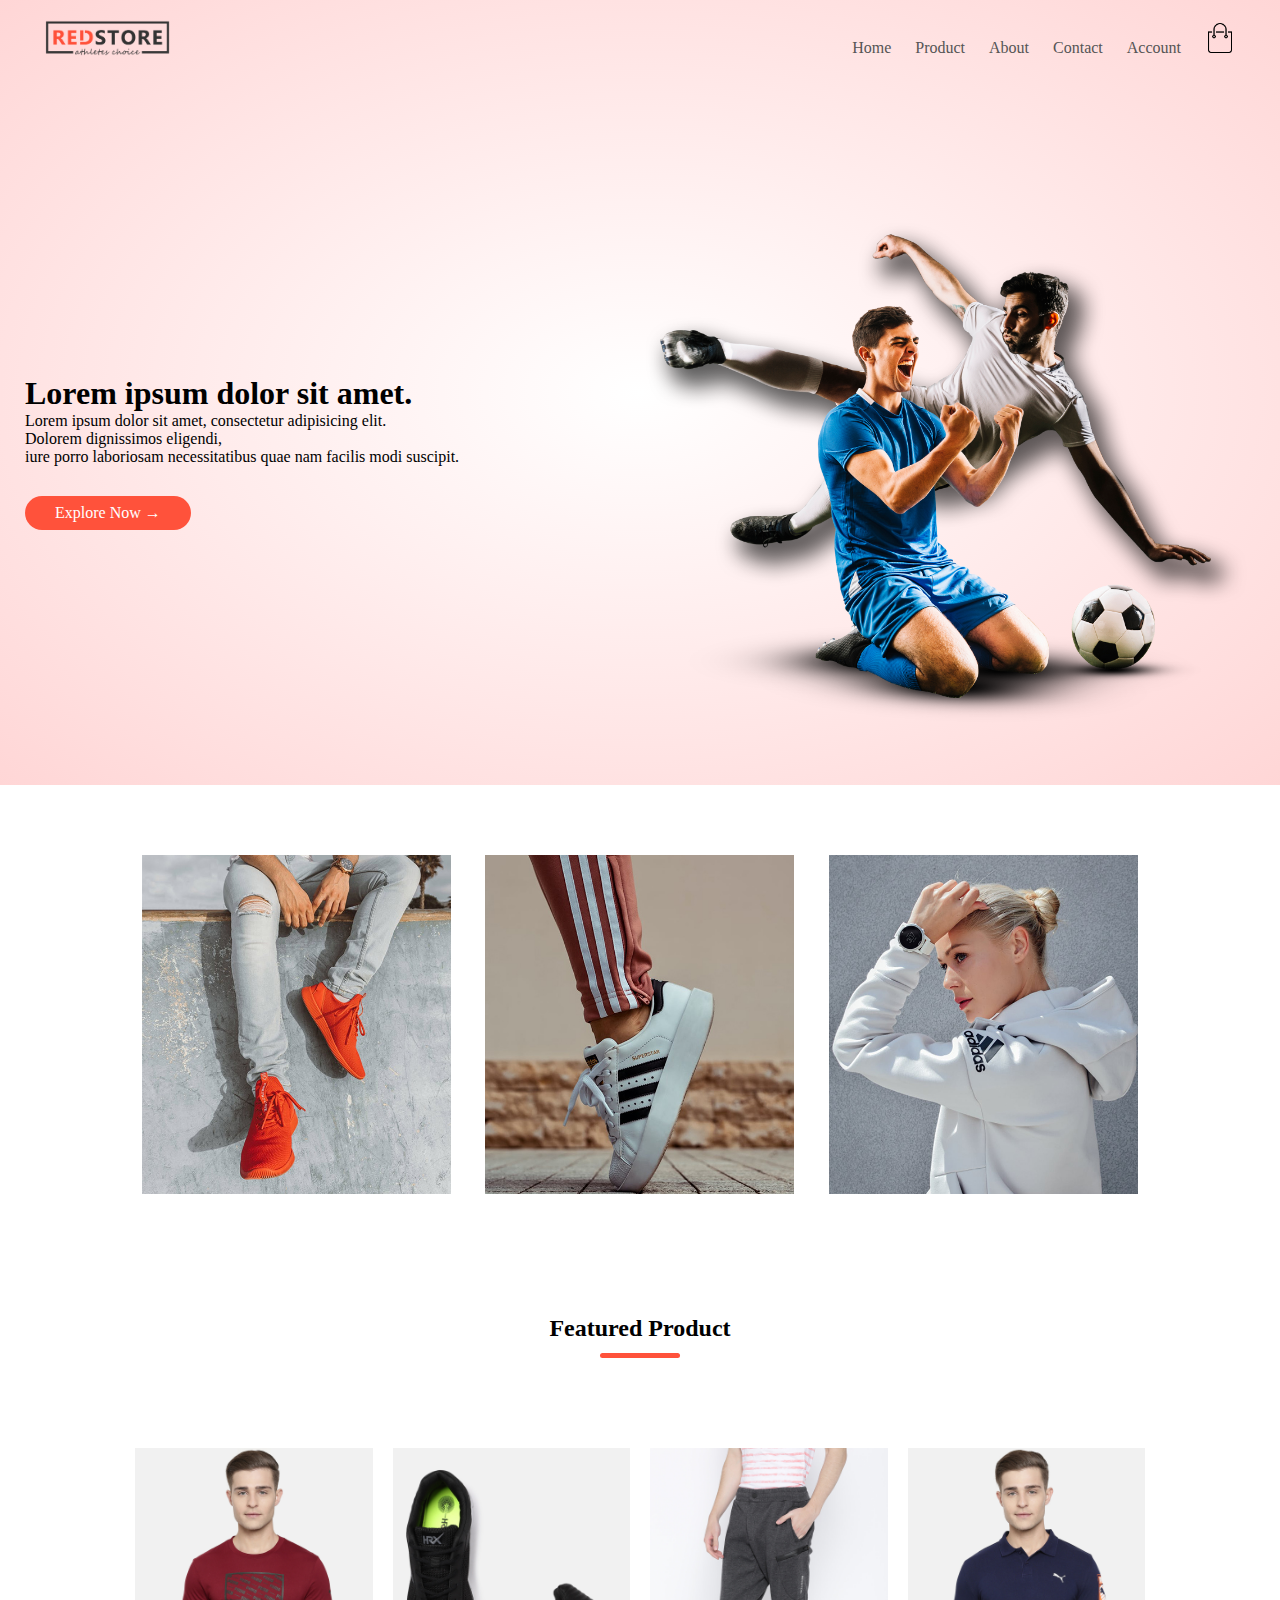
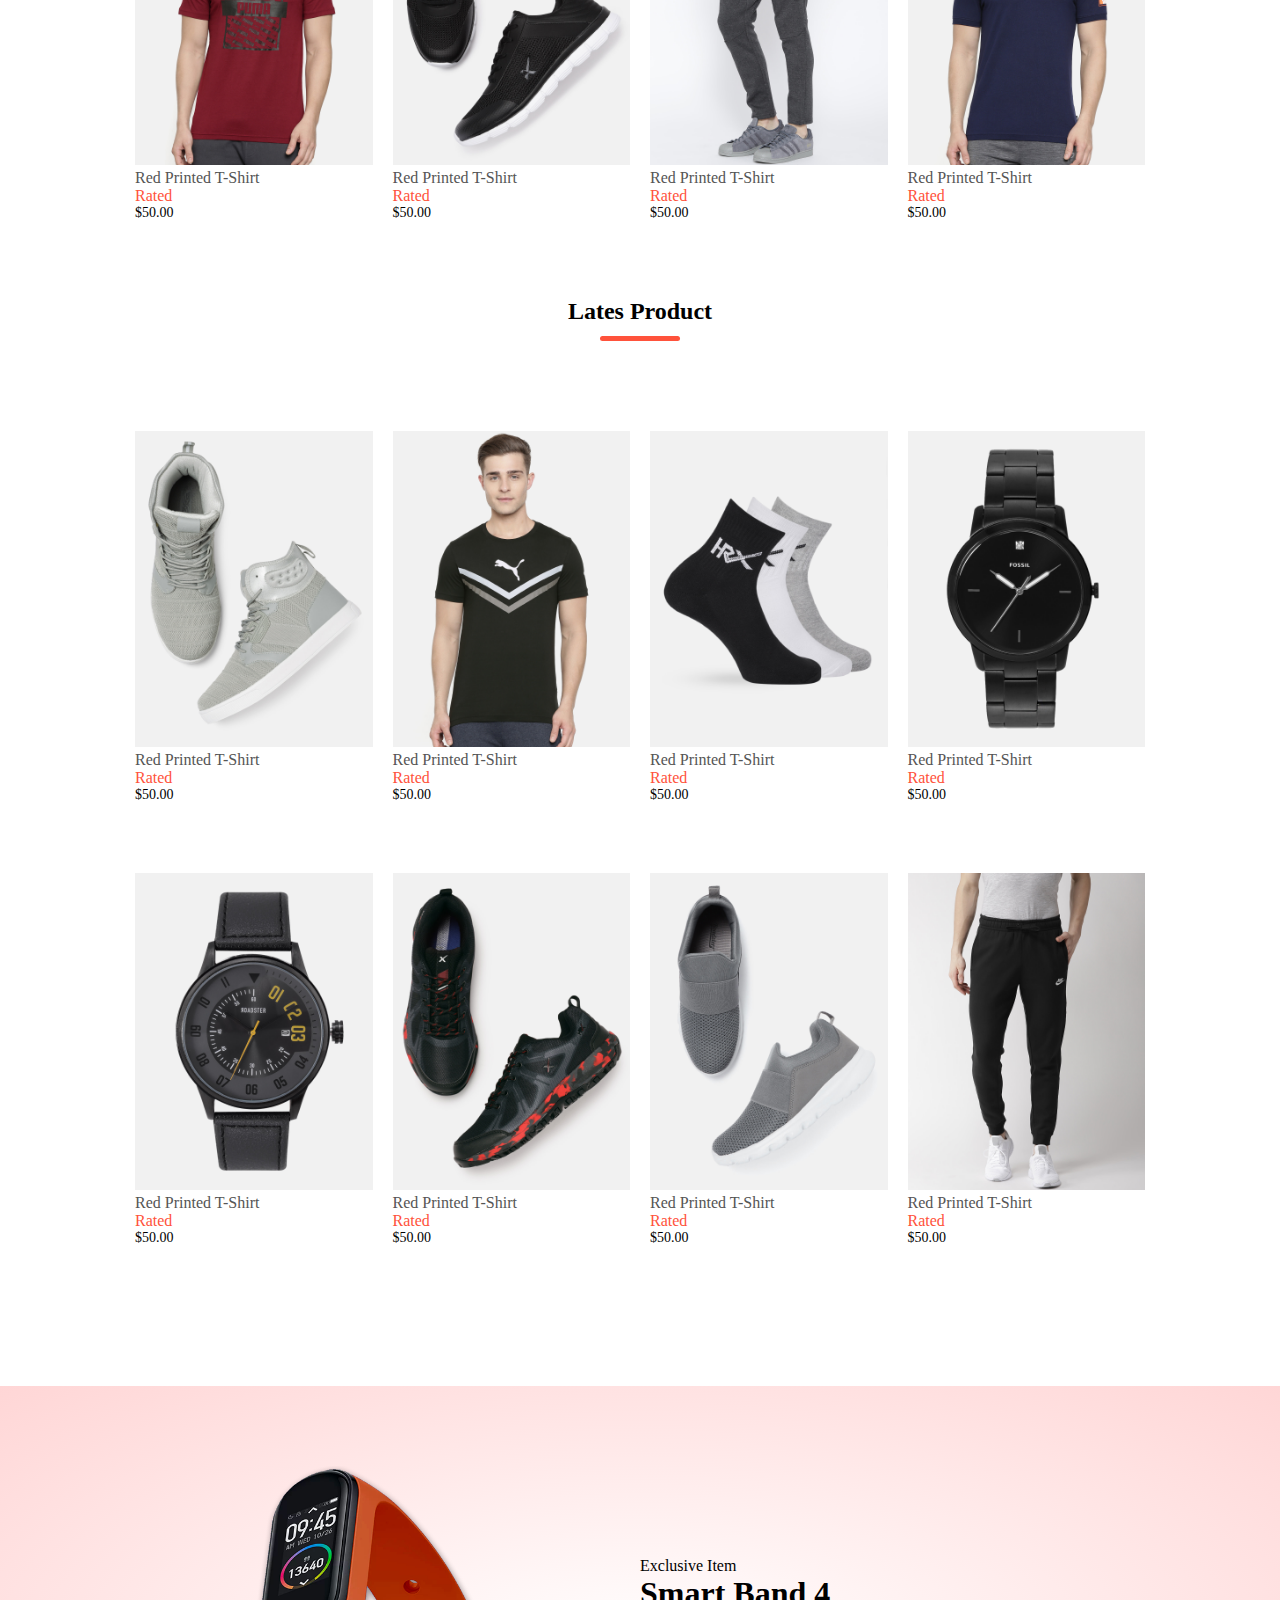
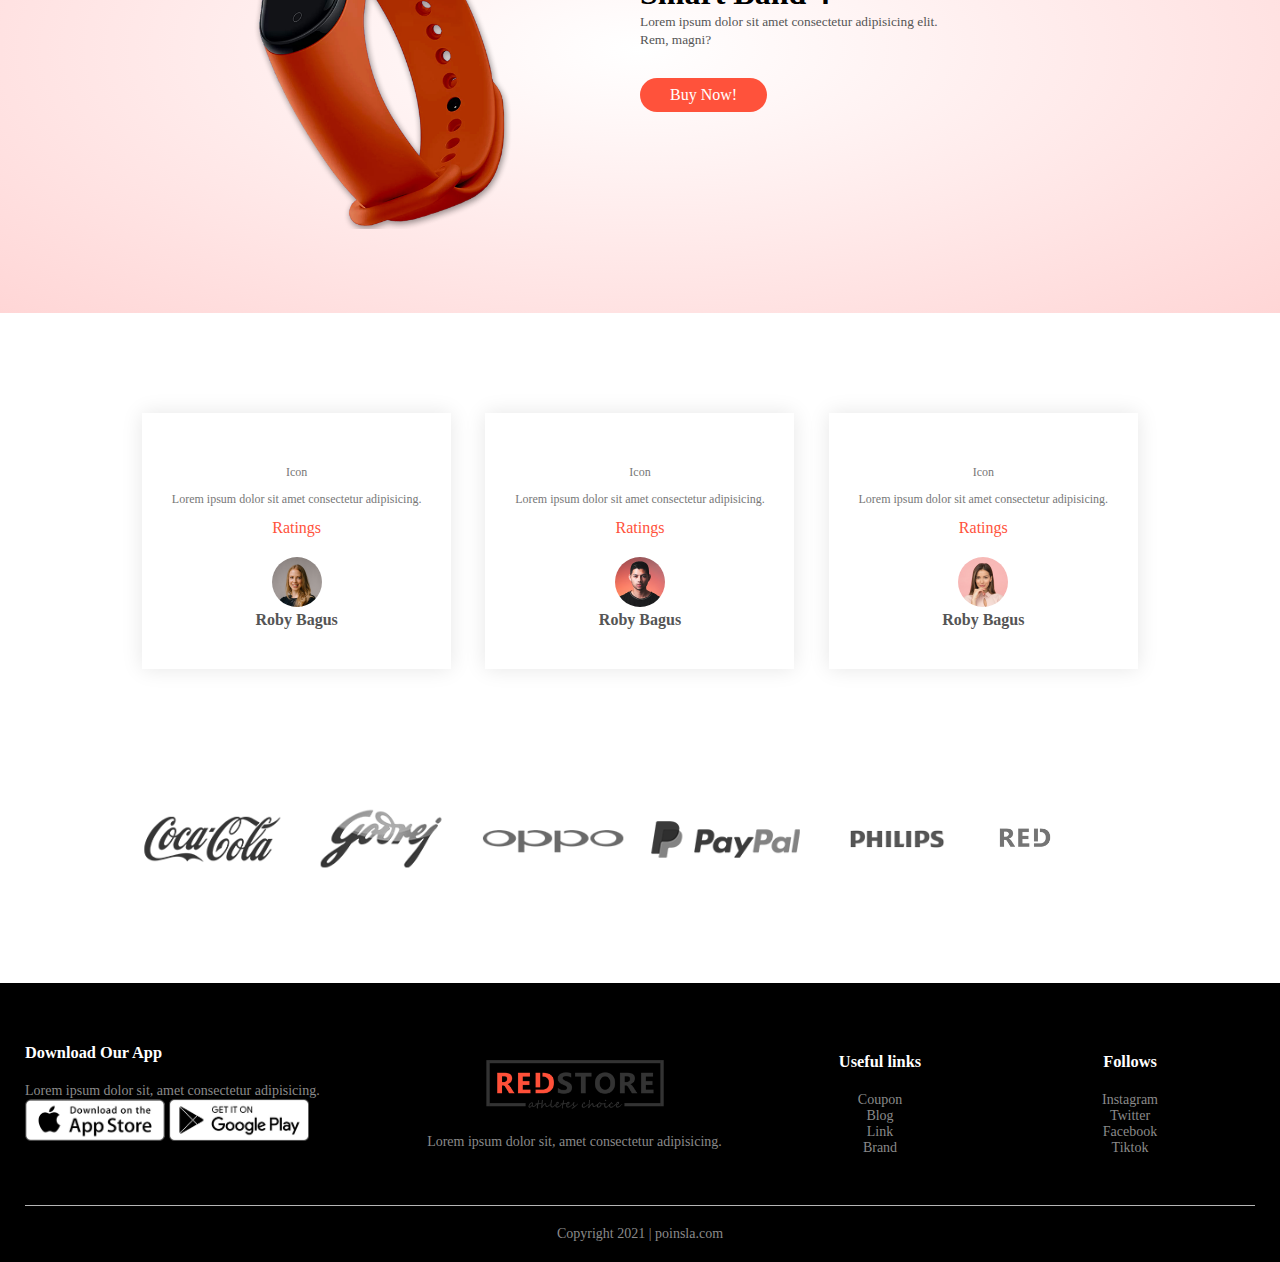
<file: index.html>
<!DOCTYPE html>
<html lang="en">
<head>
    <meta charset="UTF-8">
    <meta http-equiv="X-UA-Compatible" content="IE=edge">
    <meta name="viewport" content="width=device-width, initial-scale=1.0">
    <link rel="stylesheet" href="assets/css/style.css">
    <title>ET | Ecommerce</title>
</head>
<body>
    <section class="header">
        <div class="container">
            <nav class="navbar">
                <div>
                    <img class="logo" src="assets/images/logo.png" alt="">
                </div>
                <div class="nav-links">
                    <ul id="MenuItems">
                        <li><a href="">Home</a></li>
                        <li><a href="product.html">Product</a></li>
                        <li><a href="">About</a></li>
                        <li><a href="">Contact</a></li>
                        <li><a href="">Account</a></li>
                    </ul>
                    <img src="assets/images/cart.png" alt="" class="cart-icon">
                    <img src="assets/images/menu.png" alt="" class="menu-icon" onclick="menutoggle()">
                </div>
            </nav>
            <div class="row">
                <div class="col-2">
                    <h1>Lorem ipsum dolor sit amet.</h1>
                    <p>Lorem ipsum dolor sit amet, consectetur adipisicing elit. <br> Dolorem dignissimos eligendi, <br> iure porro laboriosam necessitatibus quae nam facilis modi suscipit.</p>
                    <a href="" class="btn">Explore Now &#8594;</a>
                </div>
                <div class="col-2">
                    <img src="assets/images/image1.png" alt="">
                </div>
            </div>
        </div>
    </section>

    <!-- Fitured categories -->
    <section class="categories">
        <div class="small-container">
            <div class="row">
                <div class="col-3">
                    <img src="assets/images/category-1.jpg " alt="">
                </div>
                <div class="col-3">
                    <img src="assets/images/category-2.jpg " alt="">
                </div>
                <div class="col-3">
                    <img src="assets/images/category-3.jpg " alt="">
                </div>
            </div>
        </div>
    </section>

    <!-- Featured product -->
    <div class="small-container">
        <h2 class="title">Featured Product</h2>
        <div class="row">
            <div class="col-4">
                <img src="assets/images/product-1.jpg" alt="">
                <h4>Red Printed T-Shirt</h4>
                <div class="rating">Rated</div>
                <p>$50.00</p>
            </div>
            <div class="col-4">
                <img src="assets/images/product-2.jpg" alt="">
                <h4>Red Printed T-Shirt</h4>
                <div class="rating">Rated</div>
                <p>$50.00</p>
            </div>
            <div class="col-4">
                <img src="assets/images/product-3.jpg" alt="">
                <h4>Red Printed T-Shirt</h4>
                <div class="rating">Rated</div>
                <p>$50.00</p>
            </div>
            <div class="col-4">
                <img src="assets/images/product-4.jpg" alt="">
                <h4>Red Printed T-Shirt</h4>
                <div class="rating">Rated</div>
                <p>$50.00</p>
            </div>
        </div>
        <h2 class="title">Lates Product</h2>
        <div class="row">
            <div class="col-4">
                <img src="assets/images/product-5.jpg" alt="">
                <h4>Red Printed T-Shirt</h4>
                <div class="rating">Rated</div>
                <p>$50.00</p>
            </div>
            <div class="col-4">
                <img src="assets/images/product-6.jpg" alt="">
                <h4>Red Printed T-Shirt</h4>
                <div class="rating">Rated</div>
                <p>$50.00</p>
            </div>
            <div class="col-4">
                <img src="assets/images/product-7.jpg" alt="">
                <h4>Red Printed T-Shirt</h4>
                <div class="rating">Rated</div>
                <p>$50.00</p>
            </div>
            <div class="col-4">
                <img src="assets/images/product-8.jpg" alt="">
                <h4>Red Printed T-Shirt</h4>
                <div class="rating">Rated</div>
                <p>$50.00</p>
            </div>
            <div class="col-4">
                <img src="assets/images/product-9.jpg" alt="">
                <h4>Red Printed T-Shirt</h4>
                <div class="rating">Rated</div>
                <p>$50.00</p>
            </div>
            <div class="col-4">
                <img src="assets/images/product-10.jpg" alt="">
                <h4>Red Printed T-Shirt</h4>
                <div class="rating">Rated</div>
                <p>$50.00</p>
            </div>
            <div class="col-4">
                <img src="assets/images/product-11.jpg" alt="">
                <h4>Red Printed T-Shirt</h4>
                <div class="rating">Rated</div>
                <p>$50.00</p>
            </div>
            <div class="col-4">
                <img src="assets/images/product-12.jpg" alt="">
                <h4>Red Printed T-Shirt</h4>
                <div class="rating">Rated</div>
                <p>$50.00</p>
            </div>
        </div>
    </div>

    <!-- Offers -->
    <section class="offers">
        <div class="small-container">
            <div class="row">
                <div class="col-2">
                    <img class="offer-img" src="assets/images/exclusive.png" alt="">
                </div>
                <div class="col-2">
                    <p>Exclusive Item</p>
                    <h1>Smart Band 4</h1>
                    <small>Lorem ipsum dolor sit amet consectetur adipisicing elit. <br> Rem, magni?</small>
                    <div>
                        <a href="" class="btn">Buy Now!</a>
                    </div>
                </div>
            </div>
        </div>
    </section>

    <!-- Testimonial -->

    <div class="testimonial">
        <div class="small-container">
            <div class="row">
                <div class="col-3">
                    <p>Icon</p>
                    <p>Lorem ipsum dolor sit amet consectetur adipisicing.</p>
                    <div class="rating">
                        Ratings
                    </div>
                    <img src="assets/images/user-1.png" alt="">
                    <h3>Roby Bagus</h3>
                </div>
                <div class="col-3">
                    <p>Icon</p>
                    <p>Lorem ipsum dolor sit amet consectetur adipisicing.</p>
                    <div class="rating">
                        Ratings
                    </div>
                    <img src="assets/images/user-2.png" alt="">
                    <h3>Roby Bagus</h3>
                </div>
                <div class="col-3">
                    <p>Icon</p>
                    <p>Lorem ipsum dolor sit amet consectetur adipisicing.</p>
                    <div class="rating">
                        Ratings
                    </div>
                    <img src="assets/images/user-3.png" alt="">
                    <h3>Roby Bagus</h3>
                </div>
            </div>
        </div>
    </div>

    <!-- Brands -->
    <section class="brands">
        <div class="small-container">
            <div class="row">
                <div class="col-5">
                    <img src="assets/images/logo-coca-cola.png" alt="">
                </div>
                <div class="col-5">
                    <img src="assets/images/logo-godrej.png" alt="">
                </div>
                <div class="col-5">
                    <img src="assets/images/logo-oppo.png" alt="">
                </div>
                <div class="col-5">
                    <img src="assets/images/logo-paypal.png" alt="">
                </div>
                <div class="col-5">
                    <img src="assets/images/logo-philips.png" alt="">
                </div>
                <div class="col-5">
                    <img src="assets/images/logo-white.png" alt="">
                </div>
            </div>
        </div>
    </section>

    <!-- Footer -->

    <section class="footer">
        <div class="container">
            <div class="row">
                <div class="footer-col-1">
                    <h3>Download Our App</h3>
                    <p>Lorem ipsum dolor sit, amet consectetur adipisicing.</p>
                    <div class="app-logo">
                        <img src="assets/images/app-store.png" alt="">
                        <img src="assets/images/play-store.png" alt="">
                    </div>
                </div>
                <div class="footer-col-2">
                    <img src="assets/images/logo.png" alt="">
                    <p>Lorem ipsum dolor sit, amet consectetur adipisicing.</p>
                </div>
                <div class="footer-col-3">
                    <h3>Useful links</h3>
                    <ul>
                        <li>Coupon</li>
                        <li>Blog</li>
                        <li>Link</li>
                        <li>Brand</li>
                    </ul>
                </div>
                <div class="footer-col-4">
                    <h3>Follows</h3>
                    <ul>
                        <li>Instagram</li>
                        <li>Twitter</li>
                        <li>Facebook</li>
                        <li>Tiktok</li>
                    </ul>
                </div>
            </div>
            <hr>
        </div>
        <div class="copyright">Copyright 2021 | poinsla.com</div>
    </section>

    <script src="assets/js/main.js"></script>
</body>
</html>
</file>
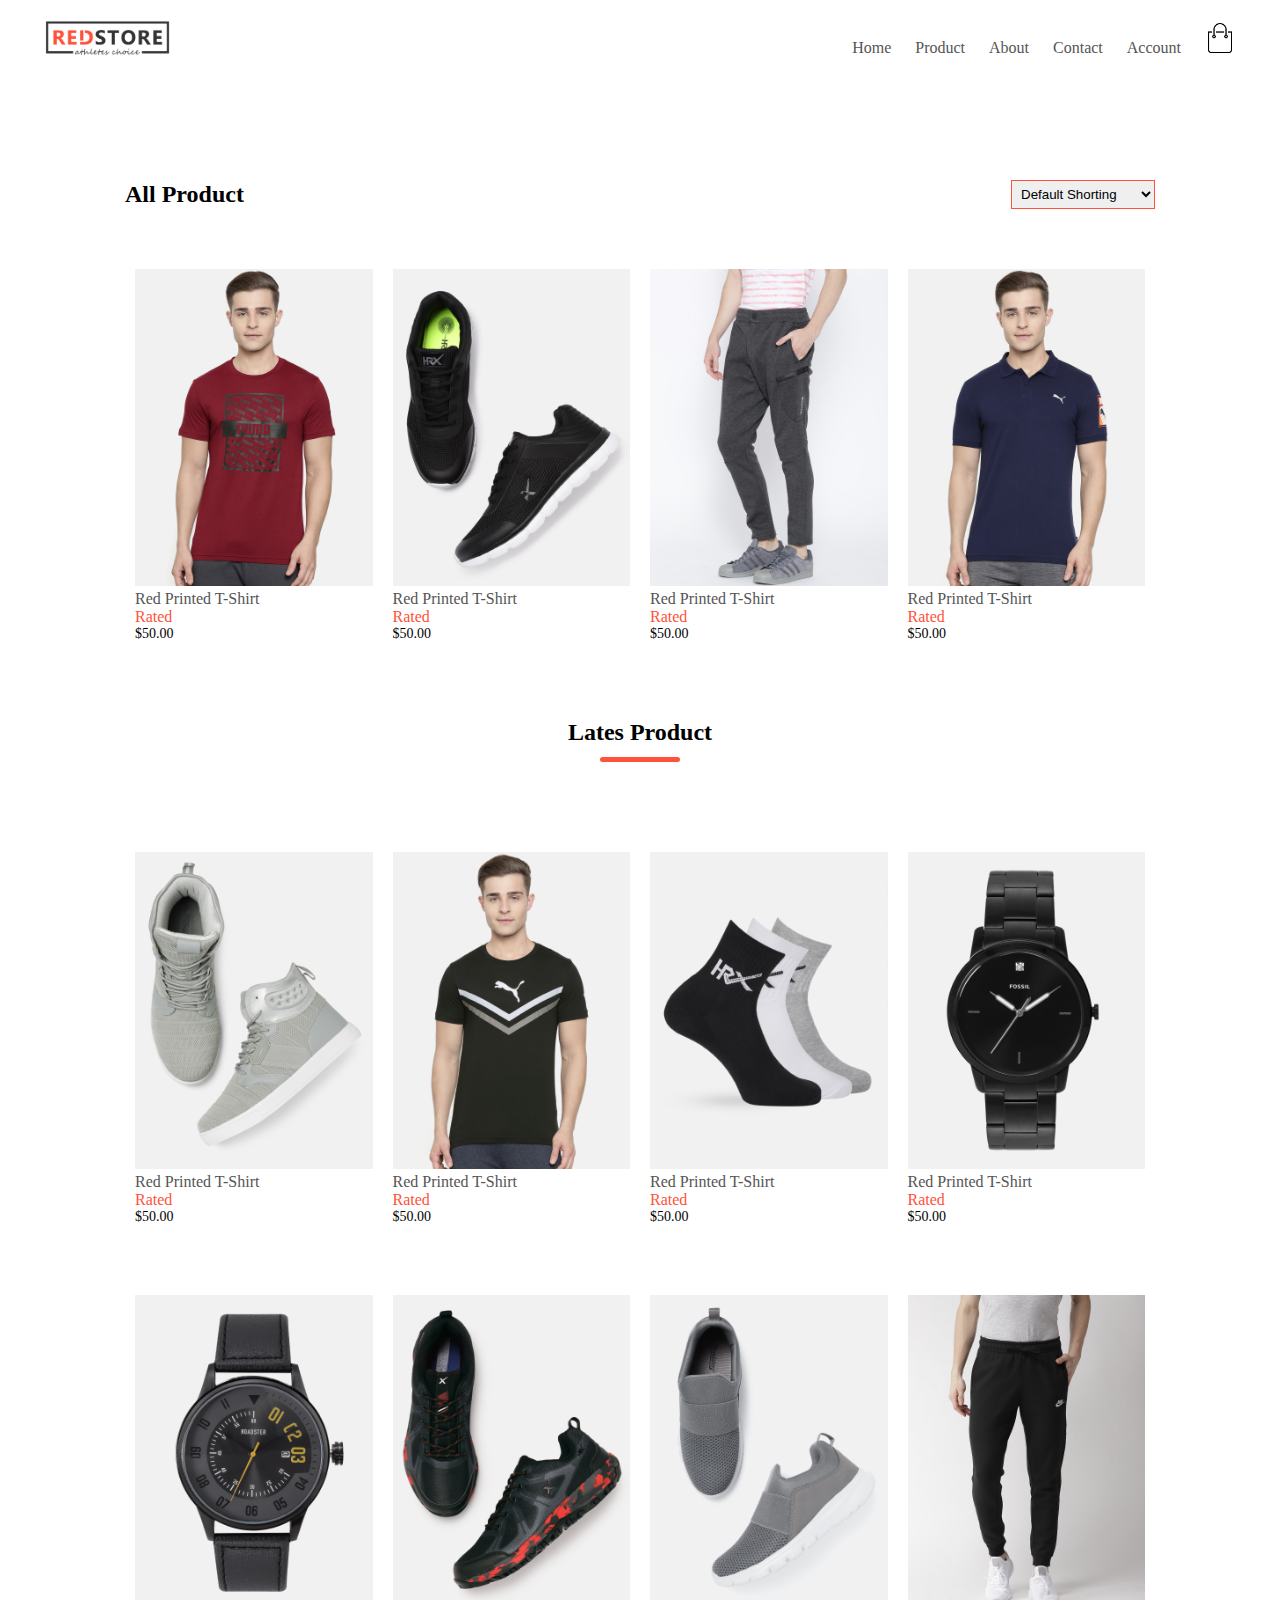
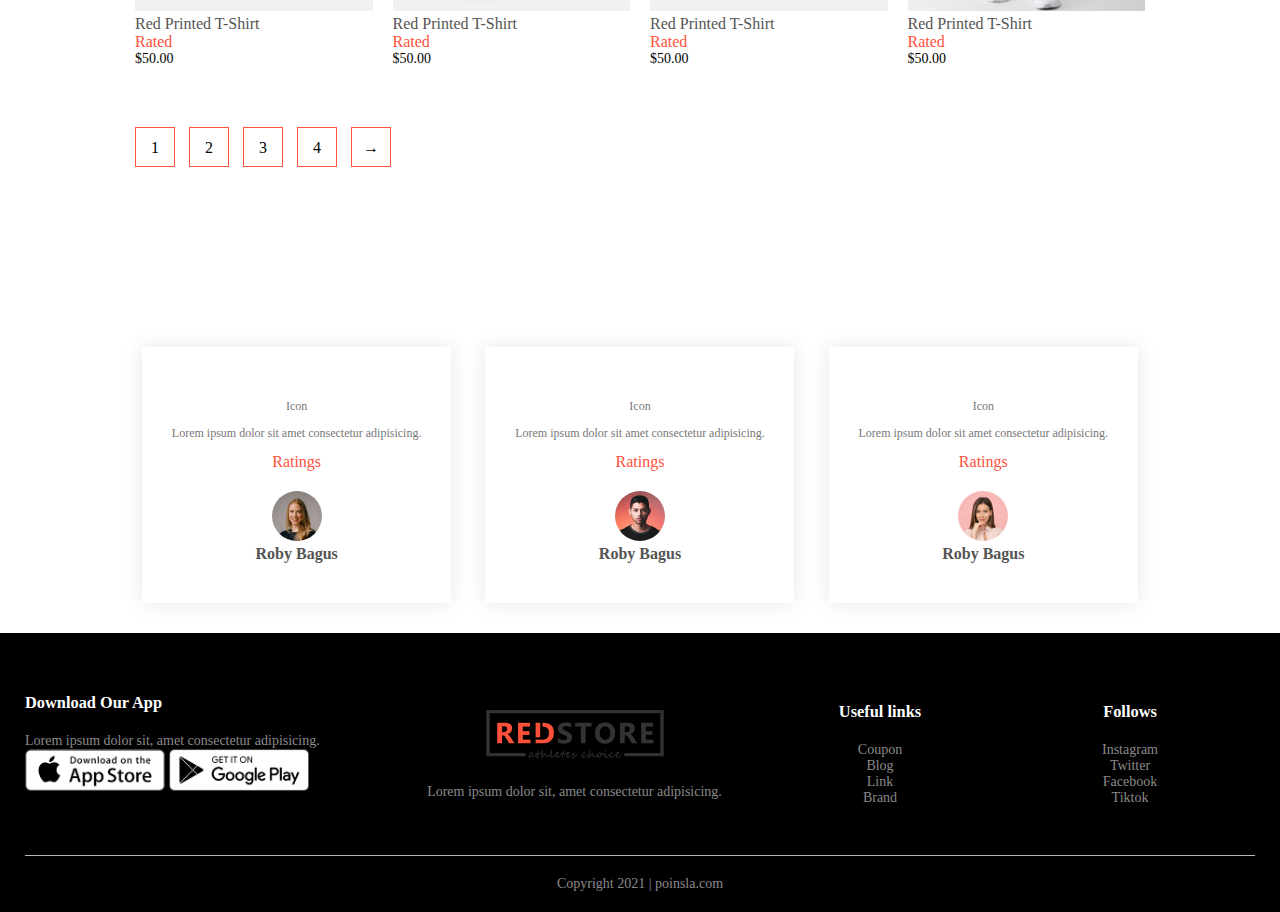
<file: product.html>
<!DOCTYPE html>
<html lang="en">
<head>
    <meta charset="UTF-8">
    <meta http-equiv="X-UA-Compatible" content="IE=edge">
    <meta name="viewport" content="width=device-width, initial-scale=1.0">
    <link rel="stylesheet" href="assets/css/style.css">
    <title>ET | Ecommerce</title>
</head>
<body>
    <section>
        <div class="container">
            <nav class="navbar">
                <div>
                    <img class="logo" src="assets/images/logo.png" alt="">
                </div>
                <div class="nav-links">
                    <ul id="MenuItems">
                        <li><a href="index.html">Home</a></li>
                        <li><a href="">Product</a></li>
                        <li><a href="">About</a></li>
                        <li><a href="">Contact</a></li>
                        <li><a href="">Account</a></li>
                    </ul>
                    <img src="assets/images/cart.png" alt="" class="cart-icon">
                    <img src="assets/images/menu.png" alt="" class="menu-icon" onclick="menutoggle()">
                </div>
            </nav>
        </div>
    </section>

    <!-- Featured product -->
    <div class="small-container">
        <div class="row row-2">
            <h2>All Product</h2>
            <select name="" id="">
                <option value="">Default Shorting</option>
                <option value="">Short by price</option>
                <option value="">Short by popularity</option>
                <option value="">Short by rating</option>
                <option value="">Short by sale</option>
            </select>
        </div>
        <div class="row">
            <div class="col-4">
                <img src="assets/images/product-1.jpg" alt="">
                <h4>Red Printed T-Shirt</h4>
                <div class="rating">Rated</div>
                <p>$50.00</p>
            </div>
            <div class="col-4">
                <img src="assets/images/product-2.jpg" alt="">
                <h4>Red Printed T-Shirt</h4>
                <div class="rating">Rated</div>
                <p>$50.00</p>
            </div>
            <div class="col-4">
                <img src="assets/images/product-3.jpg" alt="">
                <h4>Red Printed T-Shirt</h4>
                <div class="rating">Rated</div>
                <p>$50.00</p>
            </div>
            <div class="col-4">
                <img src="assets/images/product-4.jpg" alt="">
                <h4>Red Printed T-Shirt</h4>
                <div class="rating">Rated</div>
                <p>$50.00</p>
            </div>
        </div>
        <h2 class="title">Lates Product</h2>
        <div class="row">
            <div class="col-4">
                <img src="assets/images/product-5.jpg" alt="">
                <h4>Red Printed T-Shirt</h4>
                <div class="rating">Rated</div>
                <p>$50.00</p>
            </div>
            <div class="col-4">
                <img src="assets/images/product-6.jpg" alt="">
                <h4>Red Printed T-Shirt</h4>
                <div class="rating">Rated</div>
                <p>$50.00</p>
            </div>
            <div class="col-4">
                <img src="assets/images/product-7.jpg" alt="">
                <h4>Red Printed T-Shirt</h4>
                <div class="rating">Rated</div>
                <p>$50.00</p>
            </div>
            <div class="col-4">
                <img src="assets/images/product-8.jpg" alt="">
                <h4>Red Printed T-Shirt</h4>
                <div class="rating">Rated</div>
                <p>$50.00</p>
            </div>
            <div class="col-4">
                <img src="assets/images/product-9.jpg" alt="">
                <h4>Red Printed T-Shirt</h4>
                <div class="rating">Rated</div>
                <p>$50.00</p>
            </div>
            <div class="col-4">
                <img src="assets/images/product-10.jpg" alt="">
                <h4>Red Printed T-Shirt</h4>
                <div class="rating">Rated</div>
                <p>$50.00</p>
            </div>
            <div class="col-4">
                <img src="assets/images/product-11.jpg" alt="">
                <h4>Red Printed T-Shirt</h4>
                <div class="rating">Rated</div>
                <p>$50.00</p>
            </div>
            <div class="col-4">
                <img src="assets/images/product-12.jpg" alt="">
                <h4>Red Printed T-Shirt</h4>
                <div class="rating">Rated</div>
                <p>$50.00</p>
            </div>
        </div>
        <div class="page-btn">
            <span>1</span>
            <span>2</span>
            <span>3</span>
            <span>4</span>
            <span>&#8594;</span>
        </div>
    </div>

    <!-- Testimonial -->

    <div class="testimonial">
        <div class="small-container">
            <div class="row">
                <div class="col-3">
                    <p>Icon</p>
                    <p>Lorem ipsum dolor sit amet consectetur adipisicing.</p>
                    <div class="rating">
                        Ratings
                    </div>
                    <img src="assets/images/user-1.png" alt="">
                    <h3>Roby Bagus</h3>
                </div>
                <div class="col-3">
                    <p>Icon</p>
                    <p>Lorem ipsum dolor sit amet consectetur adipisicing.</p>
                    <div class="rating">
                        Ratings
                    </div>
                    <img src="assets/images/user-2.png" alt="">
                    <h3>Roby Bagus</h3>
                </div>
                <div class="col-3">
                    <p>Icon</p>
                    <p>Lorem ipsum dolor sit amet consectetur adipisicing.</p>
                    <div class="rating">
                        Ratings
                    </div>
                    <img src="assets/images/user-3.png" alt="">
                    <h3>Roby Bagus</h3>
                </div>
            </div>
        </div>
    </div>

    <!-- Footer -->
    <section class="footer">
        <div class="container">
            <div class="row">
                <div class="footer-col-1">
                    <h3>Download Our App</h3>
                    <p>Lorem ipsum dolor sit, amet consectetur adipisicing.</p>
                    <div class="app-logo">
                        <img src="assets/images/app-store.png" alt="">
                        <img src="assets/images/play-store.png" alt="">
                    </div>
                </div>
                <div class="footer-col-2">
                    <img src="assets/images/logo.png" alt="">
                    <p>Lorem ipsum dolor sit, amet consectetur adipisicing.</p>
                </div>
                <div class="footer-col-3">
                    <h3>Useful links</h3>
                    <ul>
                        <li>Coupon</li>
                        <li>Blog</li>
                        <li>Link</li>
                        <li>Brand</li>
                    </ul>
                </div>
                <div class="footer-col-4">
                    <h3>Follows</h3>
                    <ul>
                        <li>Instagram</li>
                        <li>Twitter</li>
                        <li>Facebook</li>
                        <li>Tiktok</li>
                    </ul>
                </div>
            </div>
            <hr>
        </div>
        <div class="copyright">Copyright 2021 | poinsla.com</div>
    </section>

    <script src="assets/js/main.js"></script>
</body>
</html>
</file>
<file: assets/css/style.css>
* {
    padding: 0;
    margin: 0;
    box-sizing: border-box;
}

.navbar {
    display: flex;
    align-items: center;
    padding: 20px;
}

nav .logo {
    width: 125px;
}

.nav-links {
    flex: 1;
    text-align: right;
}

.nav-links ul {
    display: inline-block;
    list-style: none;
}

.nav-links ul li {
    display: inline-block;
    margin-right: 20px;
}

a {
    text-decoration: none;
    color: #555;
}

.cart-icon {
    height: 30px;
    width: 30px;
}

.container {
    max-width: 1300px;
    margin: auto;
    padding-left: 25px;
    padding-right: 25px;
}

.row {
    display: flex;
    align-items: center;
    flex-wrap: wrap;
    justify-content: space-around;
}

.col-2 {
    flex-basis: 50%;
    min-width: 300px;
}

.col-2 img {
    max-width: 100%;
    padding: 50px 0;
}

.btn {
    display: inline-block;
    background: #ff523b;
    color: #fff;
    padding: 8px 30px;
    margin: 30px 0;
    border-radius: 30px;
    transition: background 0.5s;
}

.btn:hover {
    background: #563434;
}

.header {
    background: radial-gradient(#fff, #ffd6d6);
}

.header .row {
    margin-top: 70px;
}

.categories {
    margin: 70px 0;
}

.col-3 {
    flex-basis: 30%;
    min-width: 250px;
    margin-bottom: 30px;
}

.col-3 img {
    width: 100%;
}

.small-container {
    max-width: 1080px;
    margin: auto;
    padding-left: 25px;
    padding-right: 25px;
}

.col-4 {
    flex-basis: 25%;
    padding: 10px;
    min-width: 200px;
    margin-bottom: 50px;
    transition: transform 0.5s;
}

.col-4 img {
    width: 100%;
}

.title {
    text-align: center;
    margin: 0 auto 80px;
    position: relative;
    line-height: 60px;
}

.title::after {
    content: '';
    background: #ff523b;
    width: 80px;
    height: 5px;
    border-radius: 5px;
    position: absolute;
    bottom: 0;
    left: 50%;
    transform: translateX(-50%);
}

h4 {
    color: #555;
    font-weight: normal;
}

.col-4 p {
    font-size: 14px;
}

.rating {
    color: #ff523b;
}

.col-4:hover {
    transform: translateY(-5px);
}

.offers {
    background: radial-gradient(#fff, #ffd6d6);
    margin-top: 80px;
    padding: 30px 0;
}

.col-2 .offer-img {
    padding: 50px;
}

small {
    color: #555;
}

.testimonial {
    padding-top: 100px;
}

.testimonial .col-3 {
    text-align: center;
    padding: 40px 20px;
    box-shadow: 0 0 20px 0px rgba(0, 0, 0, 0.1);
    cursor: pointer;
    transition: transform 0.5s;
}

.testimonial .col-3 img {
    width: 50px;
    margin-top: 20px;
    border-radius: 50%;
}

.testimonial .col-3:hover {
    transform: translateY(-10px);
}

.col-3 p {
    font-size: 12px;
    margin: 12px 0;
    color: #777;
}

.testimonial .col-3 h3 {
    font-weight: 600;
    color: #555;
    font-size: 16px;
}

/* Brands */

.brands {
    margin: 100px auto;
}

.col-5 {
    width: 160px;
}

.col-5 img {
    width: 100%;
    cursor: pointer;
    filter: grayscale(100%);
    transition: 0.5s;
}

.col-5 img:hover {
    filter: grayscale(0%);
}

/* Footer */

.footer {
    background: #000;
    color: #8a8a8a;
    font-size: 14px;
    padding: 60px 0 20px;
}

.footer p {
    color: #8a8a8a;
}

.footer h3 {
    color: #fff;
    margin-bottom: 20px;
}

.footer-col-1, .footer-col-2, .footer-col-3, .footer-col-4 {
    min-width: 250px;
    margin-bottom: 20px;
}

.footer-col-1 {
    flex-basis: 30%;
}

.footer-col-2 {
    flex: 1;
    text-align: center;
}

.footer-col-2 img {
    width: 180px;
    margin-bottom: 20px;
}

.footer-col-3, .footer-col-4 {
    flex-basis: 12%;
    text-align: center;
}

ul {
    list-style: none;
}

.app-logo {
    margin-bottom: 20px;
}

.app-logo img {
    width: 140px;
}

.footer hr {
    border: none;
    background: #b5b5b5;
    height: 1px;
    margin: 20px 0;
}

.copyright {
    text-align: center;
}

.menu-icon {
    width: 28px;
    margin-left: 20px;
    display: none;
}

@media only screen and (max-width: 800px) {
    .nav-links ul {
        position: absolute;
        top: 70px;
        left: 0;
        background: #333;
        width: 100%;
        overflow: hidden;
        transition: max-height 0.5s;
    }

    .nav-links ul li {
        display: block;
        margin-right: 50px;
        margin-top: 10px;
        margin-bottom: 10px;
    }

    .nav-links ul li a {
        color: #fff;
    }

    .menu-icon {
        display: block;
        cursor: pointer;
    }
}

.row-2 {
    justify-content: space-between;
    margin: 100px auto 50px;
}

select {
    border: 1px solid #ff523b;
    padding: 5px;
}

select:focus {
    outline: none;
}

.page-btn {
    margin: 0 auto 80px;
}

.page-btn span {
    display: inline-block;
    border: 1px solid #ff523b;
    margin-left: 10px;
    width: 40px;
    height: 40px;
    text-align: center;
    line-height: 40px;
    cursor: pointer;
    transition: 0.5s;
}

.page-btn span:hover {
    background: #ff523b;
    color: #fff;
}

@media only screen and (max-width: 600px) {
    .row {
        text-align: center;
    }

    .col-2, .col-3, .col-4 {
        flex-basis: 100%;
    }
}
</file>
